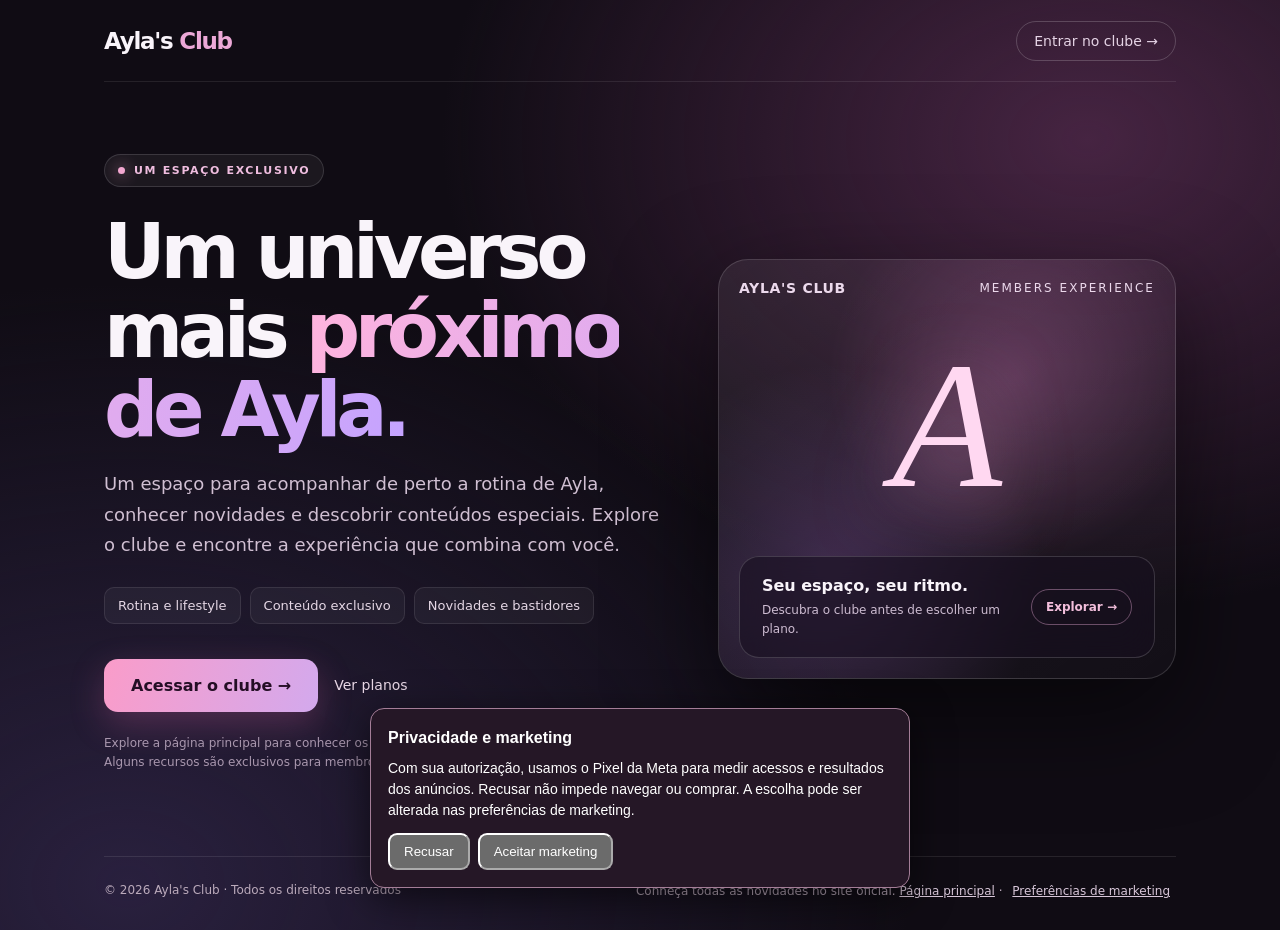
<file: conheca.html>
<!doctype html>
<html lang="pt-BR">
<head>
  <meta charset="utf-8">
  <meta name="viewport" content="width=device-width,initial-scale=1,viewport-fit=cover">
  <meta name="theme-color" content="#130e17">
  <meta name="description" content="Conheça o Ayla's Club: um espaço para acompanhar novidades, rotina, lifestyle e conteúdos especiais.">
  <meta property="og:title" content="Conheça o Ayla's Club">
  <meta property="og:description" content="Um espaço para acompanhar a rotina, as novidades e os conteúdos especiais de Ayla.">
  <title>Conheça o Ayla's Club</title>
  <style>
    :root { color-scheme:dark; font-family:Inter,ui-sans-serif,system-ui,-apple-system,BlinkMacSystemFont,"Segoe UI",sans-serif; background:#100c14; color:#f9f4fa }
    * { box-sizing:border-box }
    body {margin:0;min-height:100vh;background:radial-gradient(ellipse at 85% 15%,#462442 0,transparent 42%),radial-gradient(ellipse at 10% 95%,#29203e 0,transparent 48%),#100c14;}
    a { color:inherit; }
    .shell {max-width:1120px;margin:auto;padding:0 24px}
    header {height:82px;display:flex;align-items:center;justify-content:space-between;border-bottom:1px solid #ffffff16}
    .brand {text-decoration:none;font-size:23px;letter-spacing:-.055em;font-weight:800}
    .brand span {color:#eca8d7}
    .navlink {font-size:14px;text-decoration:none;color:#e5d3e5;border:1px solid #ffffff30;border-radius:999px;padding:11px 17px}
    main {min-height:calc(100vh - 170px);display:grid;grid-template-columns:1.1fr .9fr;gap:54px;align-items:center;padding-top:72px;padding-bottom:72px}
    .eyebrow {display:inline-flex;align-items:center;gap:9px;padding:9px 13px;background:#ffffff0d;border:1px solid #ffffff23;border-radius:999px;text-transform:uppercase;letter-spacing:.15em;font-size:11px;color:#efbddf;font-weight:700}
    .eyebrow::before {content:"";width:7px;height:7px;border-radius:50%;background:#f3a8d1;box-shadow:0 0 15px #f3a8d1}
    h1 {font-size:clamp(46px,6vw,76px);letter-spacing:-.07em;line-height:1.04;margin:25px 0 20px;font-weight:800}
    h1 em {font-style:normal;background:linear-gradient(100deg,#ffb4dd,#c4a3ff);-webkit-background-clip:text;background-clip:text;color:transparent}
    p.lead {font-size:18px;line-height:1.7;color:#d0bfd2;max-width:590px;margin:0 0 26px}
    .chips {display:flex;gap:9px;flex-wrap:wrap;margin:0 0 35px}
    .chips span {font-size:13px;color:#e4d6e4;background:#ffffff0b;border:1px solid #ffffff18;border-radius:10px;padding:10px 13px}
    .actions {display:flex;align-items:center;gap:16px;flex-wrap:wrap}
    .primary {background:linear-gradient(105deg,#fa9cc9,#d3a9ed);padding:17px 27px;border-radius:14px;color:#240e25;text-decoration:none;font-weight:800;box-shadow:0 12px 34px #d660a344;transition:transform .2s ease}
    .primary:hover {transform:translateY(-2px)}
    .secondary {text-decoration:none;color:#e9d8e6;font-size:14px}
    .note {font-size:12px;color:#a997ae;margin-top:22px;line-height:1.6}
    .visual {border:1px solid #ffffff25;border-radius:30px;padding:20px;background:linear-gradient(145deg,#ffffff10,#ffffff04);box-shadow:0 35px 100px #0008;position:relative;overflow:hidden;min-height:420px;display:flex;flex-direction:column;justify-content:space-between}
    .visual:before {content:"";position:absolute;inset:0;background:radial-gradient(circle at 65% 28%,#b56aa455,transparent 44%),radial-gradient(circle at 25% 75%,#8c5ab055,transparent 45%);pointer-events:none}
    .visual > * {position:relative}
    .visualhead {display:flex;justify-content:space-between;gap:12px;align-items:center;font-size:12px;text-transform:uppercase;letter-spacing:.17em;color:#ecd9ec}
    .visualhead strong {font-size:14px;letter-spacing:.05em}
    .art {display:flex;align-items:center;justify-content:center;min-height:220px}
    .monogram {font-family:Georgia,serif;font-size:180px;line-height:1;color:#ffd8f1;text-shadow:0 15px 75px #ec9fd28a;font-style:italic;user-select:none}
    .glass {border:1px solid #ffffff28;background:#180f209c;backdrop-filter:blur(18px);border-radius:20px;padding:19px 22px;display:flex;gap:14px;align-items:center;justify-content:space-between}
    .glass strong {display:block;font-size:16px;margin-bottom:4px}
    .glass small {font-size:12px;color:#cdbcd1;line-height:1.4}
    .visual-cta {font-size:12px;font-weight:750;text-decoration:none;color:#f3bfdc;border:1px solid #edb0db66;border-radius:999px;padding:10px 14px;white-space:nowrap;display:inline-flex;align-items:center;justify-content:center}
    footer {display:flex;justify-content:space-between;gap:16px;flex-wrap:wrap;border-top:1px solid #ffffff18;padding-top:24px;padding-bottom:28px;color:#bbaabb;font-size:12px;line-height:1.6}
    footer a {color:#d7c6d8}
    .mobile-cta {display:none}
    .primary:focus-visible,.navlink:focus-visible,.secondary:focus-visible,.visual-cta:focus-visible,.mobile-cta:focus-visible {outline:3px solid #ffb4dd;outline-offset:3px}
    @media(max-width:800px) {main{grid-template-columns:1fr;gap:32px;padding-top:49px;padding-bottom:49px}.visual{min-height:345px}.art{min-height:165px}.monogram{font-size:135px}header{height:70px}h1{font-size:52px}}
    @media(max-width:600px) {
      .shell{padding:0 20px} header{height:68px} .brand{font-size:21px} .navlink{padding:10px 13px;font-size:12px}
      main{display:flex;flex-direction:column;align-items:stretch;gap:30px;padding-top:34px;padding-bottom:88px;min-height:auto}
      h1{font-size:clamp(39px,10.2vw,53px);margin:20px 0 16px;line-height:1.08}
      p.lead{font-size:16px;line-height:1.65;margin-bottom:21px}
      .chips{gap:7px;margin-bottom:23px}.chips span{font-size:12px;padding:9px 10px}
      .actions{align-items:stretch;gap:14px}.primary{text-align:center;flex:1;padding:16px 14px}.secondary{padding:12px 2px;text-align:center}
      .note{margin-top:17px;font-size:11px}
      .visual{min-height:215px;padding:16px;border-radius:24px}.visualhead{font-size:10px;letter-spacing:.1em}.visualhead strong{font-size:12px}
      .art{min-height:105px}.monogram{font-size:95px}.glass{padding:13px 15px;border-radius:15px}.glass strong{font-size:14px}.glass small{font-size:11px}.visual-cta{font-size:11px;padding:8px 10px}
      footer{padding-top:19px;padding-bottom:95px;flex-direction:column;gap:9px}
      .mobile-cta{display:flex;position:fixed;z-index:20;left:16px;right:16px;bottom:calc(14px + env(safe-area-inset-bottom,0px));align-items:center;justify-content:center;text-decoration:none;background:linear-gradient(105deg,#fa9cc9,#d3a9ed);color:#240e25;font-size:15px;font-weight:800;border-radius:16px;padding:16px 18px;box-shadow:0 10px 38px #000b,0 8px 28px #d660a344}
    }
    @media(max-width:360px){.brand{font-size:19px}.navlink{font-size:11px;padding:9px 11px}.glass small{max-width:200px}}
    @media(prefers-reduced-motion:reduce){.primary{transition:none}}
  </style>
</head>
<body>
  <div class="shell">
    <header>
      <a class="brand" href="/">Ayla's <span>Club</span></a>
      <a class="navlink" href="/">Entrar no clube →</a>
    </header>
    <main>
      <section aria-labelledby="headline">
        <span class="eyebrow">Um espaço exclusivo</span>
        <h1 id="headline">Um universo mais <em>próximo de Ayla.</em></h1>
        <p class="lead">Um espaço para acompanhar de perto a rotina de Ayla, conhecer novidades e descobrir conteúdos especiais. Explore o clube e encontre a experiência que combina com você.</p>
        <div class="chips"><span>Rotina e lifestyle</span><span>Conteúdo exclusivo</span><span>Novidades e bastidores</span></div>
        <div class="actions">
          <a class="primary" href="/">Acessar o clube →</a>
          <a class="secondary" href="/#planos">Ver planos</a>
        </div>
        <p class="note">Explore a página principal para conhecer os conteúdos, os planos e as condições de acesso. Alguns recursos são exclusivos para membros.</p>
      </section>
      <aside class="visual" aria-label="Apresentação visual do Ayla's Club">
        <div class="visualhead"><strong>AYLA'S CLUB</strong><span>Members experience</span></div>
        <div class="art" aria-hidden="true"><span class="monogram">A</span></div>
        <div class="glass"><div><strong>Seu espaço, seu ritmo.</strong><small>Descubra o clube antes de escolher um plano.</small></div><a class="visual-cta" href="/">Explorar →</a></div>
      </aside>
    </main>
    <footer><span>© <span id="year">2026</span> Ayla's Club · Todos os direitos reservados</span><span>Conheça todas as novidades no site oficial. <a href="/">Página principal</a> · <button type="button" data-marketing-preferences style="background:none;border:0;color:#d7c6d8;text-decoration:underline;cursor:pointer;font:inherit">Preferências de marketing</button></span></footer>
  </div>
  <a class="mobile-cta" href="/" aria-label="Acessar o site principal do Ayla's Club">Acessar o clube →</a>
  <script src="js/marketing.js?v=20261123-cache1"></script>
  <script>document.getElementById('year').textContent=String(new Date().getFullYear());</script>
</body>
</html>
</file>
